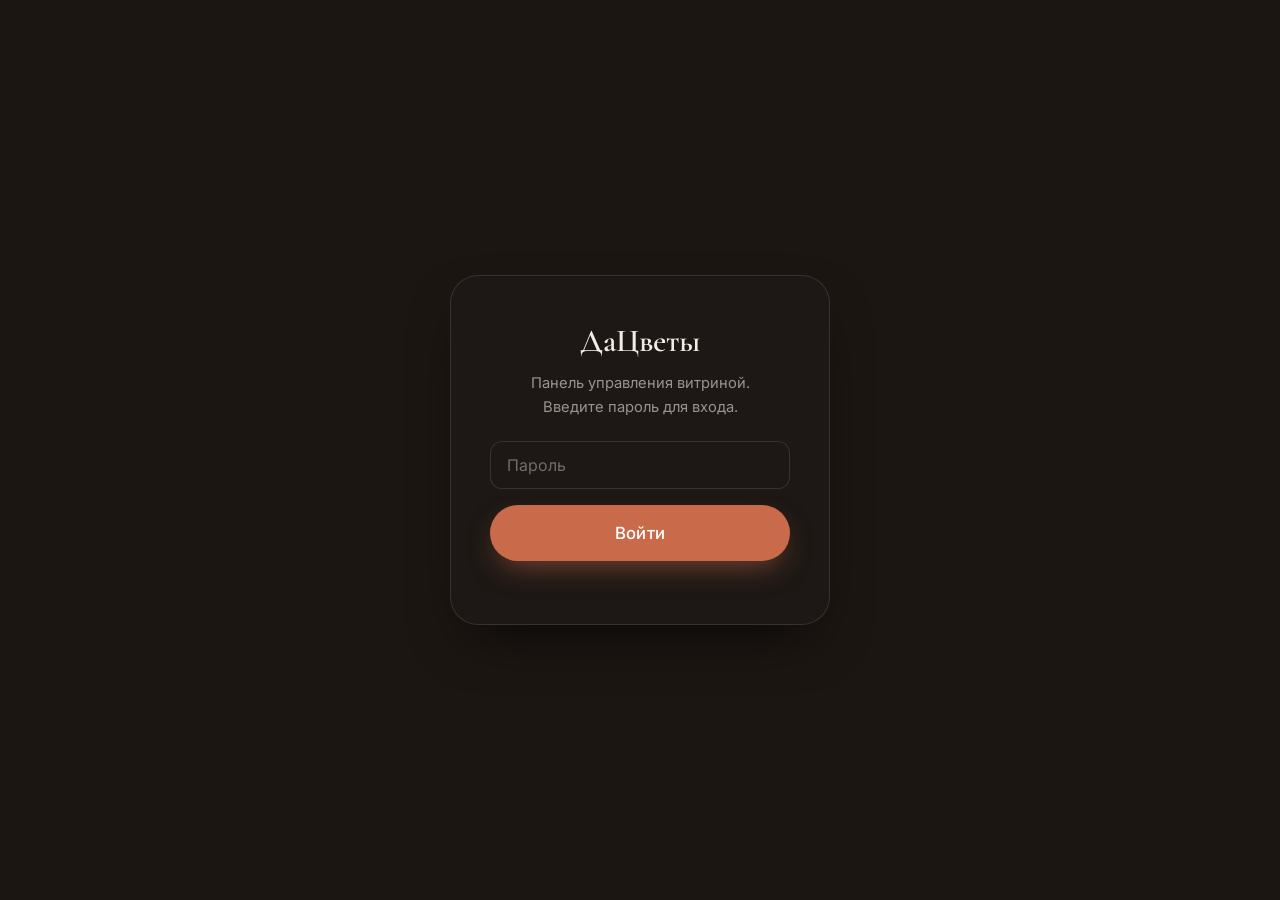
<file: admin.html>
<!DOCTYPE html>
<html lang="ru">
<head>
  <meta charset="UTF-8" />
  <meta name="viewport" content="width=device-width, initial-scale=1.0" />
  <title>Админка — ДаЦветы</title>
  <link rel="preconnect" href="https://fonts.googleapis.com" />
  <link rel="preconnect" href="https://fonts.gstatic.com" crossorigin />
  <link href="https://fonts.googleapis.com/css2?family=Cormorant+Garamond:wght@500;600;700&family=Inter:wght@300;400;500;600&display=swap" rel="stylesheet" />
  <link rel="stylesheet" href="styles.css" />
  <style>
    .admin { max-width: 1080px; margin: 0 auto; padding: 100px 28px 80px; }
    .admin__top { display: flex; align-items: center; justify-content: space-between; gap: 20px; flex-wrap: wrap; margin-bottom: 36px; }
    .admin__title { font-family: var(--font-serif); font-size: 2.4rem; font-weight: 600; }
    .admin__grid { display: grid; grid-template-columns: 360px 1fr; gap: 30px; align-items: start; }
    .panel { background: var(--card); border-radius: var(--radius-lg); padding: 28px; box-shadow: inset 0 0 0 1px var(--line); }
    .panel h2 { font-family: var(--font-serif); font-size: 1.6rem; font-weight: 600; margin-bottom: 18px; }
    .admin-list { display: grid; gap: 14px; }
    .row { display: flex; align-items: center; gap: 16px; background: var(--panel); border-radius: 14px; padding: 12px 14px; box-shadow: inset 0 0 0 1px var(--line); }
    .row__img { width: 56px; height: 56px; border-radius: 10px; object-fit: cover; flex: none; background: #2a211c; }
    .row__info { flex: 1; min-width: 0; }
    .row__name { font-family: var(--font-serif); font-size: 1.2rem; font-weight: 600; }
    .row__meta { font-size: .82rem; color: var(--muted); }
    .row__price { color: var(--terracotta-light); font-weight: 600; white-space: nowrap; }
    .row.is-hidden { opacity: .5; }
    .icon-btn { width: 38px; height: 38px; flex: none; border-radius: 10px; box-shadow: inset 0 0 0 1px var(--line); display: grid; place-items: center; font-size: 1.05rem; transition: background .25s, color .25s; }
    .icon-btn:hover { background: var(--card-2); }
    .icon-btn--danger:hover { background: #5a2018; color: #ffb4a3; }
    .preview { margin-top: 10px; width: 100%; aspect-ratio: 4/3; object-fit: cover; border-radius: 12px; display: none; }
    .preview.show { display: block; }
    .hint { font-size: .8rem; color: var(--muted-2); margin-top: 6px; }
    .toolbar { display: flex; gap: 10px; flex-wrap: wrap; }
    /* login */
    .login { position: fixed; inset: 0; background: var(--bg); display: grid; place-items: center; z-index: 500; padding: 20px; }
    .login__box { background: var(--card); border-radius: var(--radius-lg); padding: 40px; max-width: 380px; width: 100%; box-shadow: inset 0 0 0 1px var(--line), var(--shadow); text-align: center; }
    .login__box h1 { font-family: var(--font-serif); font-size: 2rem; font-weight: 600; margin-bottom: 6px; }
    .login__box p { color: var(--muted); margin-bottom: 22px; font-size: .92rem; }
    .login__err { color: #ff9b86; font-size: .85rem; margin-top: 10px; min-height: 1em; }
    @media (max-width: 760px){ .admin__grid{ grid-template-columns: 1fr; } }
  </style>
</head>
<body>

  <!-- Логин -->
  <div class="login" id="login">
    <div class="login__box">
      <h1>ДаЦветы</h1>
      <p>Панель управления витриной.<br>Введите пароль для входа.</p>
      <form id="loginForm">
        <div class="field"><input type="password" id="pass" placeholder="Пароль" autocomplete="current-password" /></div>
        <button class="btn btn--full" type="submit">Войти</button>
        <div class="login__err" id="loginErr"></div>
      </form>
    </div>
  </div>

  <!-- Админка -->
  <main class="admin" id="admin" style="display:none">
    <div class="admin__top">
      <div class="admin__title">Управление витриной</div>
      <div class="toolbar">
        <a class="btn btn--ghost btn--small" href="index.html" target="_blank" rel="noopener">Открыть сайт</a>
        <button class="btn btn--ghost btn--small" id="resetBtn">Сбросить к примерам</button>
        <button class="btn btn--small" id="logoutBtn">Выйти</button>
      </div>
    </div>

    <div class="admin__grid">
      <!-- Добавить -->
      <section class="panel">
        <h2 id="formTitle">Добавить букет</h2>
        <form id="bouquetForm">
          <input type="hidden" id="editId" />
          <div class="field"><label for="f-name">Название</label><input type="text" id="f-name" required placeholder="Например, Нежность" /></div>
          <div class="field"><label for="f-cat">Категория</label><select id="f-cat" required></select></div>
          <div class="field"><label for="f-comp">Состав</label><textarea id="f-comp" rows="2" placeholder="Пионы, эвкалипт, упаковка"></textarea></div>
          <div class="field"><label for="f-price">Цена, ₽</label><input type="number" id="f-price" min="0" step="10" required placeholder="4990" /></div>
          <div class="field">
            <label for="f-img">Фото</label>
            <input type="file" id="f-img" accept="image/*" />
            <div class="hint">или укажите имя файла рядом с сайтом: bouquet-1.jpg</div>
            <input type="text" id="f-imgname" placeholder="bouquet-1.jpg" style="margin-top:8px" />
            <img class="preview" id="preview" alt="" />
          </div>
          <button class="btn btn--full" type="submit" id="submitBtn">Добавить букет</button>
          <button class="btn btn--ghost btn--full" type="button" id="cancelEdit" style="display:none;margin-top:10px">Отменить редактирование</button>
        </form>
      </section>

      <!-- Список -->
      <section class="panel">
        <h2>Букеты в витрине</h2>
        <div class="admin-list" id="adminList"></div>
      </section>
    </div>
  </main>

  <script src="store.js"></script>
  <script src="admin.js"></script>
</body>
</html>
</file>
<file: styles.css>
/* ░░░░░░░░░░ TOKENS ░░░░░░░░░░ */
:root {
  --terracotta: #C96B4A;
  --terracotta-light: #db8366;
  --terracotta-dark: #b15839;
  --terracotta-soft: #e8b9a6;
  --bg: #1c1612;           /* основной фон */
  --panel: #181412;        /* панели */
  --card: #1d1815;         /* карточки */
  --card-2: #251e1a;       /* hover / raised */
  --ink: #16110e;          /* dark anchor */
  --cream: #f3ece6;        /* основной светлый текст */
  --muted: rgba(243, 236, 230, .58);
  --muted-2: rgba(243, 236, 230, .4);
  --line: rgba(243, 236, 230, .12);
  --radius: 16px;
  --radius-lg: 28px;
  --shadow: 0 24px 60px -24px rgba(0, 0, 0, .85);
  --shadow-soft: 0 16px 40px -26px rgba(0, 0, 0, .9);
  --container: 1240px;
  --ease: cubic-bezier(.22, .61, .36, 1);
  --font-serif: "Cormorant Garamond", serif;
  --font-sans: "Inter", system-ui, sans-serif;
}

/* ░░░░░░░░░░ RESET ░░░░░░░░░░ */
*, *::before, *::after { box-sizing: border-box; margin: 0; padding: 0; }
html { scroll-behavior: smooth; -webkit-text-size-adjust: 100%; }
body { font-family: var(--font-sans); color: var(--cream); background: var(--bg); line-height: 1.6; overflow-x: hidden; }
img { display: block; max-width: 100%; height: auto; }
a { color: inherit; text-decoration: none; }
button { font-family: inherit; cursor: pointer; border: none; background: none; color: inherit; }
ul { list-style: none; }

.container { width: 100%; max-width: var(--container); margin: 0 auto; padding: 0 28px; }
.section { padding: 116px 0; position: relative; z-index: 1; }

/* ░░░░░░░░░░ ДЫМ + РЕНТГЕН-ЦВЕТОК ░░░░░░░░░░ */
.bg-haze { position: fixed; inset: 0; z-index: 0; pointer-events: none; overflow: hidden;
  background:
    radial-gradient(125% 85% at 50% -8%, rgba(201, 107, 74, .5), transparent 58%),
    radial-gradient(95% 75% at 85% 108%, rgba(110, 52, 33, .55), transparent 64%),
    radial-gradient(80% 60% at 8% 92%, rgba(60, 33, 22, .5), transparent 62%),
    #1c1612; }
.bg-haze__blob { position: absolute; border-radius: 50%; filter: blur(120px); mix-blend-mode: screen; will-change: transform; }
.bg-haze__blob--1 { width: 64vw; height: 64vw; background: radial-gradient(circle, rgba(201, 107, 74, .55), transparent 66%); top: -16vw; left: 50%; margin-left: -32vw; animation: drift1 34s ease-in-out infinite; }
.bg-haze__blob--2 { width: 56vw; height: 56vw; background: radial-gradient(circle, rgba(219, 131, 102, .42), transparent 70%); bottom: -18vw; left: -12vw; animation: drift2 44s ease-in-out infinite; }
.bg-haze__blob--3 { width: 50vw; height: 50vw; background: radial-gradient(circle, rgba(177, 88, 57, .5), transparent 70%); top: 28%; right: -14vw; animation: drift3 52s ease-in-out infinite; }
.bg-haze__blob--4 { width: 46vw; height: 46vw; background: radial-gradient(circle, rgba(232, 185, 166, .3), transparent 72%); top: 56%; left: 24%; animation: drift1 48s ease-in-out infinite reverse; }
/* мягкий терракотовый дымок поверх пятен */
.bg-haze__smoke { position: absolute; inset: -12%; mix-blend-mode: screen; opacity: .6; will-change: transform;
  background:
    radial-gradient(42% 30% at 28% 30%, rgba(201, 107, 74, .26), transparent 60%),
    radial-gradient(48% 34% at 72% 56%, rgba(219, 131, 102, .22), transparent 62%),
    radial-gradient(40% 30% at 52% 86%, rgba(177, 88, 57, .2), transparent 60%),
    radial-gradient(36% 24% at 12% 70%, rgba(232, 185, 166, .14), transparent 60%);
  filter: blur(48px); animation: smoke 26s ease-in-out infinite; }
.bg-haze__flower { position: absolute; stroke: currentColor; will-change: transform; }
.bg-haze__flower--1 { width: min(760px, 86vw); top: 4%; left: 50%; transform: translateX(-50%); color: rgba(232, 185, 166, .9); opacity: .12; filter: drop-shadow(0 0 24px rgba(201, 107, 74, .3)); animation: spinF 90s linear infinite; }
.bg-haze__flower--2 { width: min(440px, 52vw); bottom: 4%; left: -8%; color: rgba(219, 131, 102, .9); opacity: .07; animation: spinF2 120s linear infinite reverse; }
@keyframes drift1 { 0%,100% { transform: translate(0,0) scale(1); } 50% { transform: translate(-4vw, 4vw) scale(1.1); } }
@keyframes drift2 { 0%,100% { transform: translate(0,0) scale(1); } 50% { transform: translate(5vw, -3vw) scale(1.12); } }
@keyframes drift3 { 0%,100% { transform: translate(0,0) scale(1); } 50% { transform: translate(-3vw, -4vw) scale(.92); } }
@keyframes smoke { 0%,100% { transform: translate(0,0) scale(1); } 50% { transform: translate(3%, -4%) scale(1.08); } }
@keyframes spinF { from { transform: translateX(-50%) rotate(0deg); } to { transform: translateX(-50%) rotate(360deg); } }
@keyframes spinF2 { from { transform: rotate(0deg); } to { transform: rotate(360deg); } }
@media (prefers-reduced-motion: reduce) { .bg-haze__blob, .bg-haze__smoke, .bg-haze__flower { animation: none; } }

.img--placeholder { background: linear-gradient(135deg, #2a211c, var(--terracotta-dark)); min-height: 240px; position: relative; }
.img--placeholder::after { content: "❀"; position: absolute; inset: 0; display: grid; place-items: center; font-size: 3rem; color: var(--terracotta-soft); opacity: .5; }

/* ░░░░░░░░░░ BUTTONS ░░░░░░░░░░ */
.btn {
  display: inline-flex; align-items: center; justify-content: center; gap: .5em;
  background: var(--terracotta); color: #fff; font-weight: 500; font-size: .98rem; letter-spacing: .01em;
  padding: 16px 34px; border-radius: 100px;
  transition: transform .35s var(--ease), background .35s var(--ease), box-shadow .35s var(--ease);
  box-shadow: 0 12px 30px -10px rgba(201, 107, 74, .6);
}
.btn:hover { background: var(--terracotta-light); transform: translateY(-3px); box-shadow: 0 18px 40px -10px rgba(201, 107, 74, .75); }
.btn--ghost { background: transparent; color: var(--cream); box-shadow: inset 0 0 0 1.5px var(--line); }
.btn--ghost:hover { background: var(--cream); color: var(--ink); box-shadow: none; }
.btn--small { padding: 11px 24px; font-size: .9rem; }
.btn--full { width: 100%; padding: 18px; font-size: 1.05rem; }

/* ░░░░░░░░░░ HEADER ░░░░░░░░░░ */
.header { position: fixed; top: 0; left: 0; right: 0; z-index: 100; padding: 20px 0; transition: background .4s var(--ease), box-shadow .4s var(--ease), padding .4s var(--ease); }
.header.scrolled { background: rgba(17, 17, 17, .82); backdrop-filter: blur(16px); box-shadow: 0 1px 0 var(--line); padding: 12px 0; }
.header__inner { display: flex; align-items: center; gap: 24px; }
.logo { display: inline-flex; align-items: center; gap: 12px; font-family: var(--font-serif); font-size: 1.55rem; font-weight: 600; }
.logo__mark { color: var(--terracotta); font-size: 1.2em; }
.logo__text { display: flex; flex-direction: column; line-height: 1.05; }
.logo__text small { font-family: var(--font-sans); font-size: .56rem; font-weight: 400; letter-spacing: .18em; text-transform: uppercase; color: var(--muted); margin-top: 3px; }
.nav { display: flex; gap: 34px; margin-left: 40px; }
.nav__link { font-size: .95rem; color: var(--muted); position: relative; transition: color .3s; }
.nav__link::after { content: ""; position: absolute; left: 0; bottom: -6px; width: 0; height: 1.5px; background: var(--terracotta); transition: width .3s var(--ease); }
.nav__link:hover { color: var(--cream); }
.nav__link:hover::after { width: 100%; }
.header__actions { display: flex; align-items: center; gap: 20px; margin-left: auto; }
.header__phone { font-size: .95rem; font-weight: 500; transition: color .3s; }
.header__phone:hover { color: var(--terracotta-light); }

.burger { display: none; flex-direction: column; gap: 5px; width: 28px; padding: 4px; margin-left: auto; }
.burger span { height: 2px; width: 100%; background: var(--cream); border-radius: 2px; transition: .3s var(--ease); }
.burger.active span:nth-child(1) { transform: translateY(7px) rotate(45deg); }
.burger.active span:nth-child(2) { opacity: 0; }
.burger.active span:nth-child(3) { transform: translateY(-7px) rotate(-45deg); }

/* ░░░░░░░░░░ HERO ░░░░░░░░░░ */
.hero { position: relative; min-height: 100vh; display: flex; align-items: center; overflow: hidden; padding: 150px 0 90px; }
.hero__bg { position: absolute; inset: 0; z-index: 0; }
.hero__bg img { width: 100%; height: 100%; object-fit: cover; }
.hero__bg .img--placeholder { width: 100%; height: 100%; }
.hero__overlay { position: absolute; inset: 0; z-index: 1; background: linear-gradient(90deg, rgba(24, 16, 12, .92) 0%, rgba(24, 16, 12, .78) 38%, rgba(24, 16, 12, .4) 100%); }
.hero__inner { position: relative; z-index: 2; max-width: 720px; }
.hero__eyebrow { display: inline-block; font-size: .8rem; letter-spacing: .24em; text-transform: uppercase; color: var(--terracotta-light); font-weight: 600; margin-bottom: 24px; }
.hero__title { font-family: var(--font-serif); font-weight: 600; font-size: clamp(3rem, 7vw, 5.6rem); line-height: 1.02; letter-spacing: -.01em; }
.hero__title em { font-style: italic; font-weight: 500; color: var(--terracotta-light); }
.hero__subtitle { font-size: clamp(1rem, 1.4vw, 1.2rem); color: var(--muted); max-width: 520px; margin: 26px 0 38px; }
.hero__actions { display: flex; gap: 16px; flex-wrap: wrap; }
.hero__meta { display: flex; gap: 30px; margin-top: 52px; flex-wrap: wrap; font-size: .92rem; color: var(--muted); }
.hero__meta span { white-space: nowrap; }

/* ░░░░░░░░░░ SECTION HEAD ░░░░░░░░░░ */
.section__head { max-width: 640px; margin: 0 auto 56px; text-align: center; }
.section__eyebrow { display: inline-block; font-size: .8rem; letter-spacing: .24em; text-transform: uppercase; color: var(--terracotta-light); font-weight: 600; margin-bottom: 16px; }
.section__title { font-family: var(--font-serif); font-weight: 600; font-size: clamp(2.2rem, 4vw, 3.4rem); line-height: 1.08; letter-spacing: -.01em; }
.section__lead { font-size: 1.06rem; color: var(--muted); margin-top: 16px; }

/* ░░░░░░░░░░ ВИТРИНА — ПАПКИ ░░░░░░░░░░ */
.vitrina { background: transparent; }
.folders { max-width: 980px; margin: 0 auto; }
.folder {
  position: relative; background: var(--panel); border-radius: 18px;
  margin-top: -14px; /* лёгкое наложение = «стопка» */
  box-shadow: inset 0 0 0 1px var(--line), 0 -14px 30px -22px rgba(0,0,0,.8);
  transition: transform .4s var(--ease), margin .4s var(--ease), box-shadow .4s var(--ease);
}
.folder:first-child { margin-top: 0; }
.folder::before { /* «язычок» папки */
  content: ""; position: absolute; top: -1px; left: 28px; width: 120px; height: 14px;
  background: var(--card); border-radius: 12px 12px 0 0; transform: translateY(-100%);
  box-shadow: inset 0 1px 0 var(--line);
}
.folder:hover { transform: translateY(-3px); }
.folder.open { margin-top: 18px; box-shadow: inset 0 0 0 1px var(--line), var(--shadow); transform: none; }
.folder.open:first-child { margin-top: 0; }
.folder__head {
  width: 100%; display: flex; align-items: center; gap: 18px;
  padding: 26px 28px; text-align: left;
}
.folder__icon { width: 44px; height: 44px; flex: none; border-radius: 12px; background: rgba(201,107,74,.16); display: grid; place-items: center; font-size: 1.3rem; }
.folder__name { font-family: var(--font-serif); font-size: 1.7rem; font-weight: 600; flex: 1; }
.folder__count { font-size: .9rem; color: var(--muted); margin-right: 6px; }
.folder__chev { width: 34px; height: 34px; flex: none; border-radius: 50%; box-shadow: inset 0 0 0 1px var(--line); display: grid; place-items: center; font-size: 1.4rem; color: var(--terracotta-light); transition: transform .4s var(--ease), background .3s; }
.folder.open .folder__chev { transform: rotate(45deg); background: var(--terracotta); color: #fff; box-shadow: none; }
.folder__body { max-height: 0; overflow: hidden; transition: max-height .55s var(--ease); }
.folder__inner { padding: 4px 28px 32px; }
.folder__empty { color: var(--muted); padding: 10px 0 20px; }

/* ── сетка пастельных «морозных» плиток (как в галерее) ── */
.tiles { display: grid; grid-template-columns: repeat(3, 1fr); gap: 20px; }
.tile {
  background: linear-gradient(160deg, rgba(42, 29, 23, .96) 0%, rgba(62, 38, 29, .94) 55%, rgba(82, 47, 34, .92) 100%);
  border-radius: 24px; padding: 12px;
  box-shadow: inset 0 1px 0 rgba(255, 214, 184, .14), inset 0 0 0 1px rgba(201, 107, 74, .3), 0 26px 50px -26px rgba(0, 0, 0, .85);
  display: flex; flex-direction: column;
  opacity: 0; transform: translateY(20px);
  transition: opacity .55s var(--ease), transform .55s var(--ease), box-shadow .4s var(--ease);
}
.tile.in { opacity: 1; transform: none; }
.tile:hover { transform: translateY(-8px); box-shadow: inset 0 1px 0 rgba(255, 214, 184, .2), inset 0 0 0 1px rgba(201, 107, 74, .5), 0 36px 66px -24px rgba(0, 0, 0, .92); }
.tile__media { position: relative; aspect-ratio: 4 / 5; overflow: hidden; border-radius: 16px; box-shadow: 0 6px 16px -8px rgba(0, 0, 0, .55); }
.tile__media img { width: 100%; height: 100%; object-fit: cover; transition: transform .7s var(--ease); }
.tile:hover .tile__media img { transform: scale(1.06); }
.tile__body { padding: 14px 8px 6px; display: flex; flex-direction: column; flex: 1; }
.tile__title { font-family: var(--font-serif); font-size: 1.4rem; font-weight: 600; color: var(--cream); }
.tile__desc { font-size: .84rem; color: var(--muted); margin: 5px 0 14px; flex: 1; }
.tile__footer { display: flex; align-items: center; justify-content: space-between; gap: 10px; }
.tile__price { font-family: var(--font-serif); font-size: 1.4rem; font-weight: 600; color: var(--terracotta-light); }

/* ░░░░░░░░░░ ПОЛЕЗНОЕ ░░░░░░░░░░ */
.info { background: rgba(255, 255, 255, .022); }
.info__list { display: grid; gap: 20px; max-width: 920px; margin: 0 auto; }
.info-card { display: flex; gap: 22px; align-items: flex-start; background: var(--card); border-radius: var(--radius); padding: 28px 30px; box-shadow: inset 0 0 0 1px var(--line); transition: transform .4s var(--ease), box-shadow .4s var(--ease); }
.info-card:hover { transform: translateY(-4px); box-shadow: var(--shadow-soft); }
.info-card__icon { width: 56px; height: 56px; flex: none; border-radius: 14px; background: rgba(201,107,74,.16); display: grid; place-items: center; font-size: 1.6rem; }
.info-card__body h3 { font-family: var(--font-serif); font-size: 1.5rem; font-weight: 600; margin-bottom: 6px; }
.info-card__body p { color: var(--muted); font-size: .96rem; }

/* ░░░░░░░░░░ ЗАЯВКА ░░░░░░░░░░ */
.order { background: transparent; }
.order__inner { display: grid; grid-template-columns: 1fr 1fr; gap: 64px; align-items: center; }
.order__intro .section__title { text-align: left; }
.order__list { margin-top: 28px; display: grid; gap: 13px; }
.order__list li { position: relative; padding-left: 28px; color: var(--muted); }
.order__list li::before { content: "❀"; position: absolute; left: 0; color: var(--terracotta-light); }
.order__form { position: relative; background: var(--card); border-radius: var(--radius-lg); padding: 42px; box-shadow: inset 0 0 0 1px var(--line), var(--shadow-soft); }
.order__note { font-size: .76rem; color: var(--muted-2); text-align: center; margin-top: 14px; }
.order__success { position: absolute; inset: 0; background: var(--card); border-radius: var(--radius-lg); display: none; flex-direction: column; align-items: center; justify-content: center; text-align: center; gap: 16px; padding: 40px; }
.order__success.show { display: flex; animation: pop2 .5s var(--ease); }
.order__success-icon { width: 70px; height: 70px; border-radius: 50%; background: var(--terracotta); color: #fff; display: grid; place-items: center; font-size: 2rem; }
.order__success p { font-family: var(--font-serif); font-size: 1.4rem; max-width: 300px; }
@keyframes pop2 { from { transform: scale(.92); opacity: 0; } to { transform: scale(1); opacity: 1; } }

/* ░░░░░░░░░░ КОНТАКТЫ ░░░░░░░░░░ */
.contacts { background: rgba(255, 255, 255, .022); }
.contacts__grid { display: grid; grid-template-columns: 1fr 1.3fr; gap: 50px; align-items: stretch; }
.contacts__info { display: flex; flex-direction: column; justify-content: center; }
.contacts__phone { font-family: var(--font-serif); font-size: clamp(2rem, 3.4vw, 2.8rem); font-weight: 600; transition: color .3s; margin-top: 10px; }
.contacts__phone:hover { color: var(--terracotta-light); }
.contacts__address { margin: 24px 0; color: var(--muted); }
.contacts__address strong { color: var(--cream); }
.contacts__socials { display: flex; gap: 12px; flex-wrap: wrap; }
.social { padding: 11px 22px; border-radius: 100px; background: var(--card); box-shadow: inset 0 0 0 1px var(--line); font-size: .9rem; font-weight: 500; transition: transform .3s, color .3s; }
.social:hover { transform: translateY(-3px); color: var(--terracotta-light); }
.contacts__map { border-radius: var(--radius-lg); overflow: hidden; min-height: 380px; box-shadow: var(--shadow-soft); }
.contacts__map iframe { display: block; filter: grayscale(.4) invert(.9) hue-rotate(180deg) contrast(.9); }

/* ░░░░░░░░░░ FOOTER ░░░░░░░░░░ */
.footer { position: relative; z-index: 1; background: var(--ink); color: var(--muted); padding-top: 64px; }
.footer .logo__text small { color: var(--muted-2); }
.footer__inner { display: flex; align-items: center; justify-content: space-between; gap: 30px; flex-wrap: wrap; padding-bottom: 44px; }
.footer__tagline { max-width: 320px; font-size: .95rem; }
.footer__socials { display: flex; gap: 22px; flex-wrap: wrap; }
.footer__socials a { font-size: .95rem; transition: color .3s; }
.footer__socials a:hover { color: var(--terracotta-light); }
.footer__bottom { border-top: 1px solid var(--line); padding: 22px 0; font-size: .85rem; color: var(--muted-2); }

/* ░░░░░░░░░░ MODAL ░░░░░░░░░░ */
.modal { position: fixed; inset: 0; z-index: 200; display: none; }
.modal.open { display: block; }
.modal__overlay { position: absolute; inset: 0; background: rgba(5, 4, 4, .72); backdrop-filter: blur(6px); animation: fade .3s var(--ease); }
.modal__dialog { position: relative; z-index: 1; max-width: 480px; width: calc(100% - 40px); margin: 0 auto; top: 50%; transform: translateY(-50%); background: var(--panel); border-radius: var(--radius-lg); box-shadow: inset 0 0 0 1px var(--line), var(--shadow); max-height: 92vh; overflow-y: auto; animation: pop .4s var(--ease); }
.modal__close { position: absolute; top: 16px; right: 18px; font-size: 1.8rem; line-height: 1; color: var(--muted); transition: color .3s; z-index: 2; }
.modal__close:hover { color: var(--cream); }
.modal__body, .modal__success { padding: 40px 36px; }
.modal__title { font-family: var(--font-serif); font-size: 2rem; font-weight: 600; margin: 8px 0 6px; }
.modal__product { color: var(--terracotta-light); font-weight: 500; margin-bottom: 24px; }
.modal__note { font-size: .76rem; color: var(--muted-2); text-align: center; margin-top: 14px; }
.modal__success { display: none; text-align: center; flex-direction: column; align-items: center; gap: 14px; }
.modal__success.show { display: flex; }
.modal__body.hide { display: none; }
.modal__success-icon { width: 70px; height: 70px; border-radius: 50%; background: var(--terracotta); color: #fff; display: grid; place-items: center; font-size: 2rem; }
.modal__success h3 { font-family: var(--font-serif); font-size: 1.9rem; }
.modal__success p { color: var(--muted); }

.field { margin-bottom: 16px; }
.field label { display: block; font-size: .82rem; font-weight: 500; margin-bottom: 7px; color: var(--muted); }
.field input, .field textarea, .field select { width: 100%; font-family: inherit; font-size: 1rem; color: var(--cream); padding: 13px 16px; border-radius: 12px; background: var(--card); border: 1.5px solid var(--line); transition: border .3s; resize: vertical; }
.field input::placeholder, .field textarea::placeholder { color: var(--muted-2); }
.field input:focus, .field textarea:focus, .field select:focus { outline: none; border-color: var(--terracotta); }
.field input[type="date"] { color-scheme: dark; }

@keyframes fade { from { opacity: 0; } to { opacity: 1; } }
@keyframes pop { from { transform: translateY(-50%) scale(.96); opacity: 0; } to { transform: translateY(-50%) scale(1); opacity: 1; } }

/* ░░░░░░░░░░ REVEAL ░░░░░░░░░░ */
.reveal { opacity: 0; transform: translateY(34px); transition: opacity .9s var(--ease), transform .9s var(--ease); }
.reveal.in { opacity: 1; transform: none; }
.reveal--delay { transition-delay: .15s; }

/* ░░░░░░░░░░ RESPONSIVE ░░░░░░░░░░ */
@media (max-width: 980px) { .tiles { grid-template-columns: repeat(2, 1fr); } }
@media (max-width: 768px) {
  .section { padding: 84px 0; }
  .nav, .header__phone { display: none; }
  .header__actions { margin-left: auto; }
  .burger { display: flex; margin-left: 8px; }
  .nav.open { display: flex; flex-direction: column; gap: 0; position: absolute; top: 100%; left: 0; right: 0; margin: 0; background: rgba(17, 17, 17, .97); backdrop-filter: blur(16px); padding: 12px 28px 24px; box-shadow: var(--shadow-soft); }
  .nav.open .nav__link { padding: 14px 0; border-bottom: 1px solid var(--line); }
  .hero { min-height: 90vh; }
  .hero__overlay { background: linear-gradient(180deg, rgba(24, 16, 12, .68) 0%, rgba(24, 16, 12, .9) 100%); }
  .folder__head { padding: 22px 20px; gap: 14px; }
  .folder__name { font-size: 1.4rem; }
  .folder__count { display: none; }
  .folder__inner { padding: 4px 18px 26px; }
  .order__inner, .contacts__grid { grid-template-columns: 1fr; gap: 36px; }
  .order__form { padding: 32px 24px; }
  .info-card { flex-direction: column; gap: 14px; }
}
@media (max-width: 560px) {
  .container { padding: 0 20px; }
  .tiles { grid-template-columns: repeat(2, 1fr); gap: 12px; }
  .tile { padding: 8px; border-radius: 18px; }
  .tile__title { font-size: 1.2rem; }
  .tile__desc { display: none; }
  .hero__meta { gap: 14px; flex-direction: column; }
  .modal__body, .modal__success { padding: 32px 24px; }
}

/* ░░░░░░░░░░ ВИТРИНА — КАРТОЧКИ КАТЕГОРИЙ ░░░░░░░░░░ */
.cat-grid { display: grid; grid-template-columns: repeat(3, 1fr); gap: 24px; max-width: 1100px; margin: 0 auto; }
.cat-card {
  position: relative; display: flex; flex-direction: column; width: 100%; text-align: left;
  background: linear-gradient(160deg, rgba(54, 38, 30, .72) 0%, rgba(40, 28, 22, .66) 100%);
  -webkit-backdrop-filter: blur(16px); backdrop-filter: blur(16px);
  border: 1px solid rgba(232, 185, 166, .16);
  border-radius: 28px; padding: 16px;
  box-shadow: 0 34px 70px -34px rgba(0, 0, 0, .75), inset 0 1px 0 rgba(255, 214, 184, .12);
  transition: transform .5s var(--ease), box-shadow .5s var(--ease);
}
.cat-card__media { position: relative; aspect-ratio: 3 / 4; overflow: hidden; border-radius: 20px; }
/* стопка стеклянных карточек (glass card stack) */
.cat-stack { position: absolute; inset: 0; display: grid; place-items: center; }
.cat-stack__layer {
  position: absolute; width: 84%; height: 88%;
  border-radius: 18px; overflow: hidden; background: var(--ink);
  border: 1px solid rgba(232, 185, 166, .18);
  box-shadow: 0 24px 46px -22px rgba(0, 0, 0, .8);
  transform: rotate(calc(var(--i) * -6deg)) translate(calc(var(--i) * -4px), calc(var(--i) * 4px));
  transform-origin: center bottom;
  transition: transform .55s var(--ease), box-shadow .55s var(--ease);
}
.cat-stack__layer img { width: 100%; height: 100%; object-fit: cover; }
.cat-stack__layer .img--placeholder { width: 100%; height: 100%; min-height: 0; }
.cat-stack__layer::after { content: ""; position: absolute; inset: 0; transition: background .4s var(--ease); }
.cat-stack__layer:not(:last-child) { filter: saturate(.92) brightness(.8); }
.cat-stack__layer:not(:last-child)::after { background: linear-gradient(155deg, rgba(201, 107, 74, .22), rgba(20, 14, 11, .5)); -webkit-backdrop-filter: blur(1.5px); backdrop-filter: blur(1.5px); }
.cat-card:hover .cat-stack__layer { transform: rotate(calc(var(--i) * -11deg)) translate(calc(var(--i) * -10px), calc(var(--i) * 8px)); }
.cat-card__badge { position: absolute; top: 14px; left: 14px; width: 44px; height: 44px; border-radius: 14px; display: grid; place-items: center; font-size: 1.3rem; background: rgba(20, 14, 11, .55); -webkit-backdrop-filter: blur(8px); backdrop-filter: blur(8px); box-shadow: inset 0 0 0 1px rgba(201, 107, 74, .4); z-index: 2; }
.cat-card__body { padding: 16px 10px 8px; }
.cat-card__tagline { display: block; font-size: .74rem; letter-spacing: .16em; text-transform: uppercase; color: var(--terracotta-light); font-weight: 600; margin-bottom: 6px; opacity: .9; }
.cat-card__name { font-family: var(--font-serif); font-size: 1.9rem; font-weight: 600; line-height: 1.05; color: var(--cream); }
.cat-card__count { display: inline-flex; align-items: center; gap: 8px; margin-top: 10px; font-size: .92rem; font-weight: 500; color: var(--muted); }
.cat-card__count i { font-style: normal; display: inline-grid; place-items: center; width: 28px; height: 28px; border-radius: 50%; background: var(--terracotta); color: #fff; transition: transform .4s var(--ease); }
.cat-card:hover { transform: translateY(-8px); box-shadow: 0 44px 80px -34px rgba(0, 0, 0, .85), inset 0 1px 0 rgba(255, 214, 184, .18); }
.cat-card:hover .cat-card__count i { transform: translateX(4px); }
.cat-card:focus-visible { outline: 2px solid var(--terracotta); outline-offset: 3px; }

/* ░░░░░░░░░░ КАТАЛОГ КАТЕГОРИИ (sheet) ░░░░░░░░░░ */
.sheet { position: fixed; inset: 0; z-index: 200; display: none; overflow-y: auto; }
.sheet.open { display: block; }
.sheet__overlay { position: fixed; inset: 0; background: rgba(5,4,4,.74); -webkit-backdrop-filter: blur(8px); backdrop-filter: blur(8px); animation: fade .3s var(--ease); }
.sheet__dialog { position: relative; z-index: 1; max-width: 1080px; width: calc(100% - 40px); margin: 56px auto; background: var(--panel); border-radius: var(--radius-lg); box-shadow: inset 0 0 0 1px var(--line), var(--shadow); padding: 44px 40px 48px; animation: pop3 .45s var(--ease); }
.sheet__close { position: absolute; top: 18px; right: 20px; font-size: 1.9rem; line-height: 1; color: var(--muted); transition: color .3s, transform .3s; z-index: 2; }
.sheet__close:hover { color: var(--cream); transform: rotate(90deg); }
.sheet__head { text-align: center; max-width: 620px; margin: 0 auto 38px; }
.sheet__title { font-family: var(--font-serif); font-size: clamp(2rem, 4vw, 3rem); font-weight: 600; line-height: 1.06; margin-top: 10px; }
.sheet__lead { color: var(--muted); margin-top: 12px; }
@keyframes pop3 { from { transform: translateY(24px) scale(.985); opacity: 0; } to { transform: none; opacity: 1; } }

/* плитки в каталоге кликабельны целиком */
.sheet .tile { cursor: pointer; }
.tile__media { position: relative; }
.tile__zoom { position: absolute; left: 50%; bottom: 12px; transform: translate(-50%, 12px); opacity: 0; padding: 8px 18px; border-radius: 100px; font-size: .82rem; font-weight: 600; color: #fff; background: rgba(201,107,74,.92); -webkit-backdrop-filter: blur(4px); backdrop-filter: blur(4px); box-shadow: 0 10px 24px -10px rgba(0,0,0,.7); transition: opacity .4s var(--ease), transform .4s var(--ease); pointer-events: none; }
.sheet .tile:hover .tile__zoom { opacity: 1; transform: translate(-50%, 0); }
.sheet .tile:focus-visible { outline: 2px solid var(--terracotta); outline-offset: 3px; }

/* ░░░░░░░░░░ КАРТОЧКА БУКЕТА (внутри modal) ░░░░░░░░░░ */
.prod { display: flex; flex-direction: column; gap: 18px; margin-bottom: 26px; }
.prod__media { border-radius: var(--radius); overflow: hidden; aspect-ratio: 4 / 3; box-shadow: var(--shadow-soft); }
.prod__media img { width: 100%; height: 100%; object-fit: cover; }
.prod__media .img--placeholder { width: 100%; height: 100%; min-height: 0; }
.prod__info .modal__title { margin: 6px 0 0; }
.prod__comp { color: var(--muted); font-size: .98rem; margin-top: 8px; }
.prod__price { font-family: var(--font-serif); font-size: 1.9rem; font-weight: 600; color: var(--terracotta-light); margin-top: 12px; }
.prod__order-eyebrow { display: block; margin: 4px 0 16px; padding-top: 22px; border-top: 1px solid var(--line); }
.prod__useful { margin: 2px 0 6px; padding: 16px 18px; border-radius: 16px; background: rgba(201, 107, 74, .08); box-shadow: inset 0 0 0 1px rgba(201, 107, 74, .18); }
.prod__useful-title { display: block; font-size: .8rem; letter-spacing: .12em; text-transform: uppercase; color: var(--terracotta-light); font-weight: 600; margin-bottom: 10px; }
.prod__useful-list { list-style: none; display: grid; gap: 8px; }
.prod__useful-list li { position: relative; padding-left: 20px; font-size: .92rem; color: var(--cream); line-height: 1.45; }
.prod__useful-list li::before { content: "❀"; position: absolute; left: 0; top: 0; color: var(--terracotta-light); }
.modal #modalName { font-size: 1.9rem; }

/* ░░░░░░░░░░ RESPONSIVE — новые блоки ░░░░░░░░░░ */
@media (max-width: 980px) {
  .cat-grid { grid-template-columns: repeat(2, 1fr); gap: 18px; }
  .sheet__dialog { padding: 40px 26px 40px; margin: 32px auto; }
}
@media (max-width: 560px) {
  .cat-grid { grid-template-columns: 1fr; gap: 16px; }
  .cat-card { aspect-ratio: 4 / 3; }
  .cat-card__name { font-size: 1.7rem; }
  .cat-card__body { padding: 20px; }
  .sheet__dialog { width: calc(100% - 24px); padding: 34px 18px 36px; margin: 16px auto; border-radius: var(--radius); }
  .prod__media { aspect-ratio: 1 / 1; }
}
</file>
